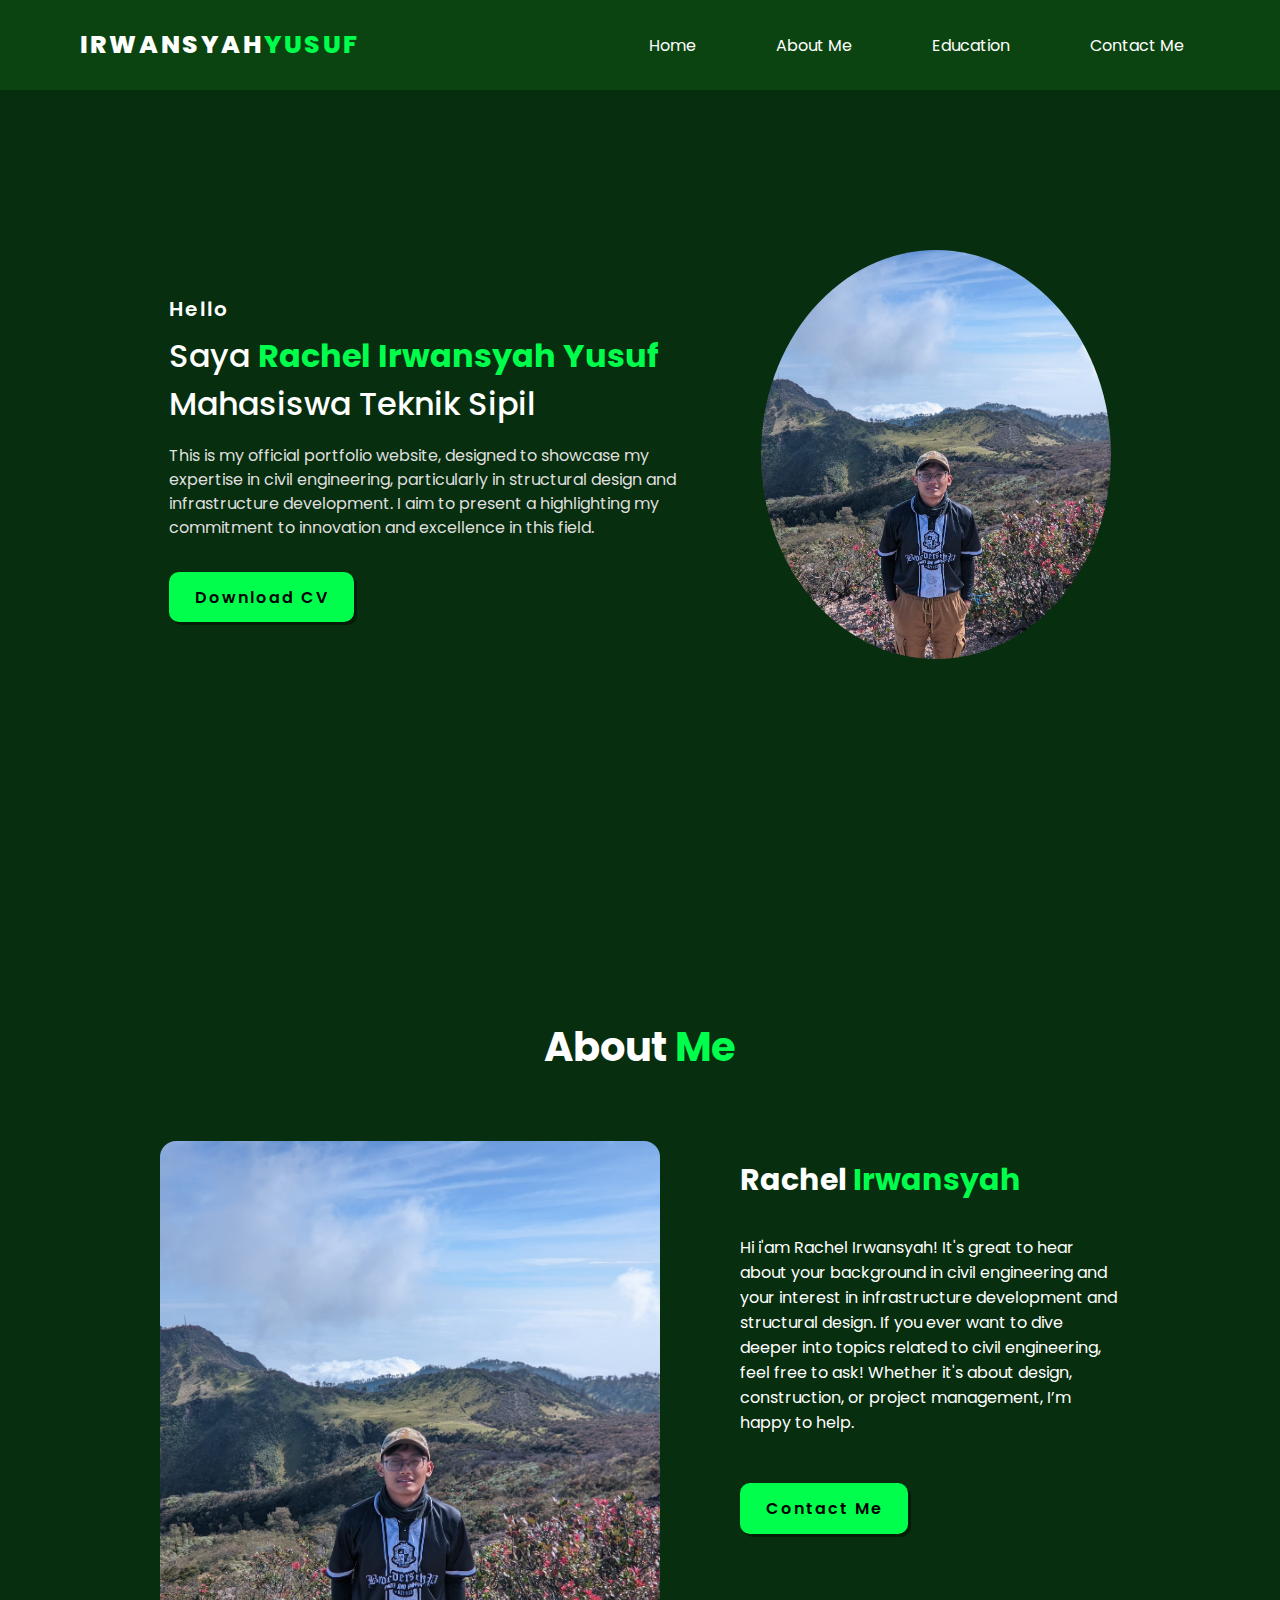
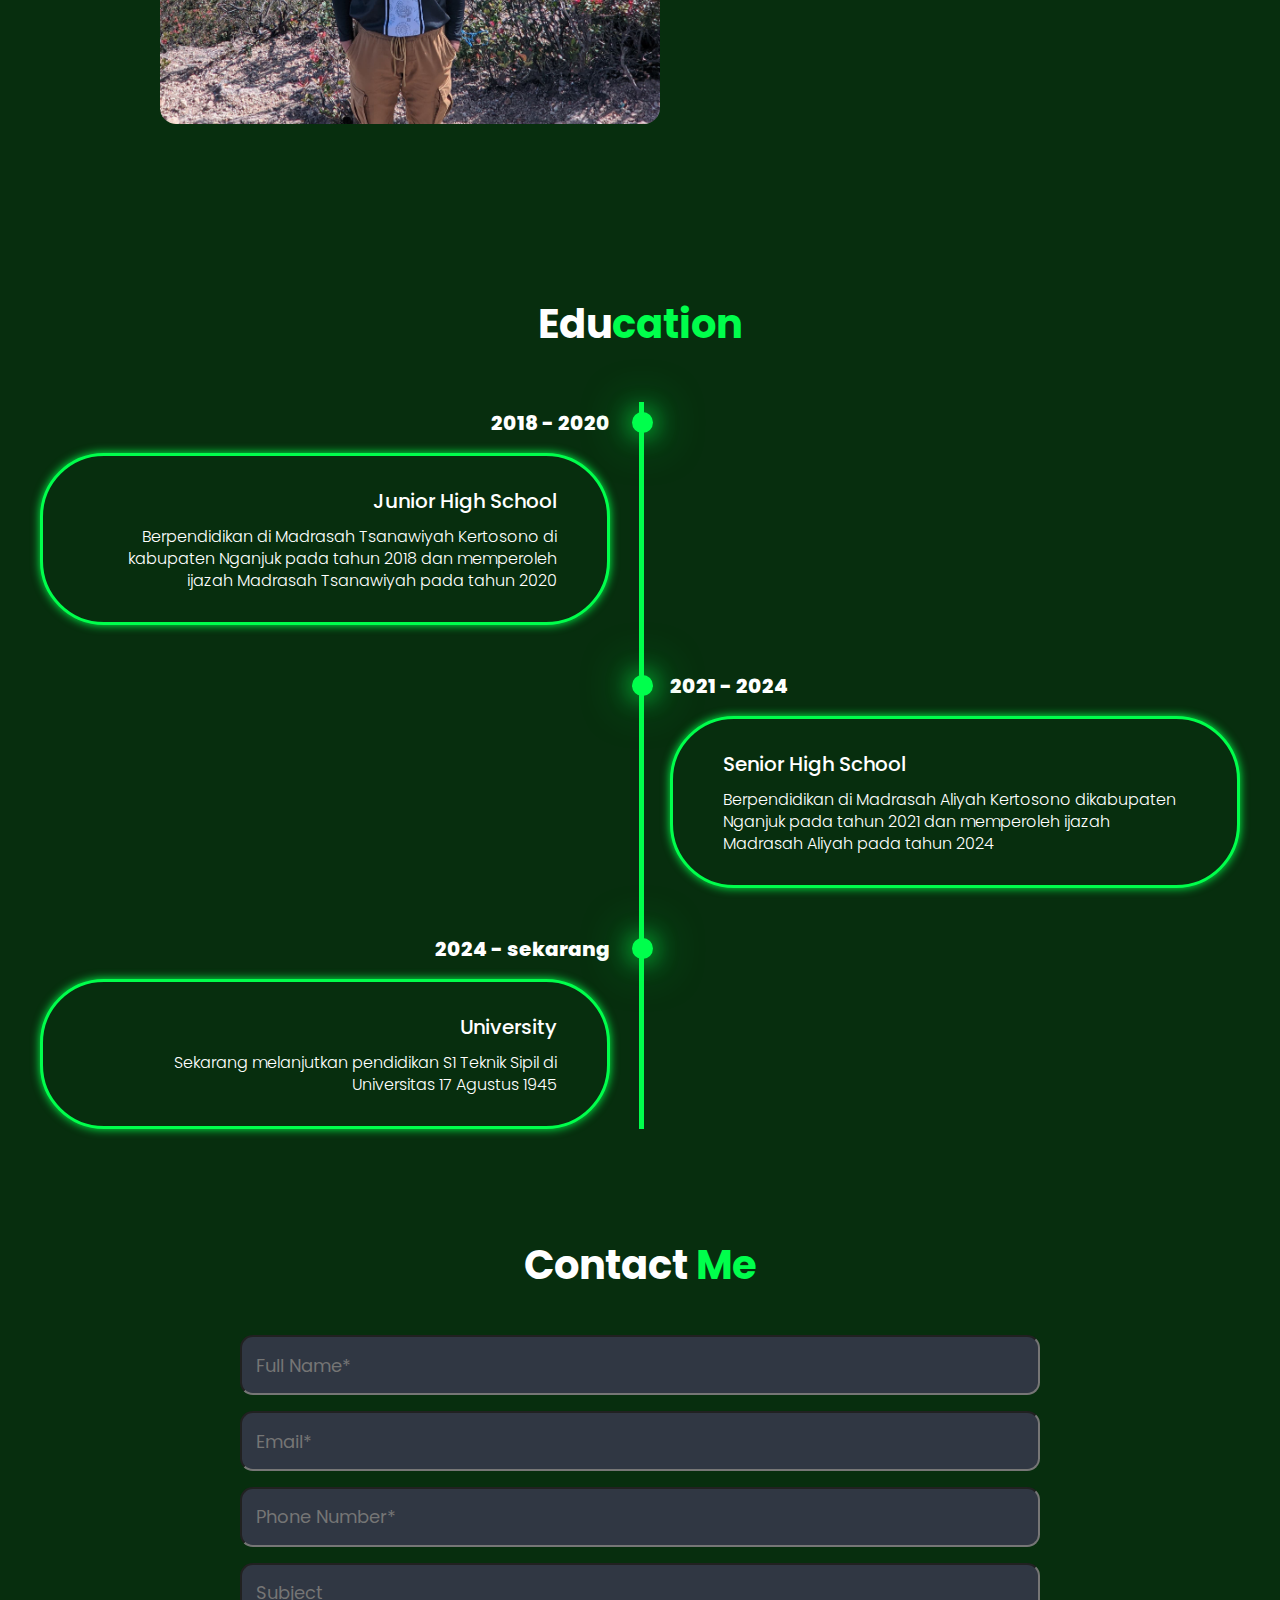
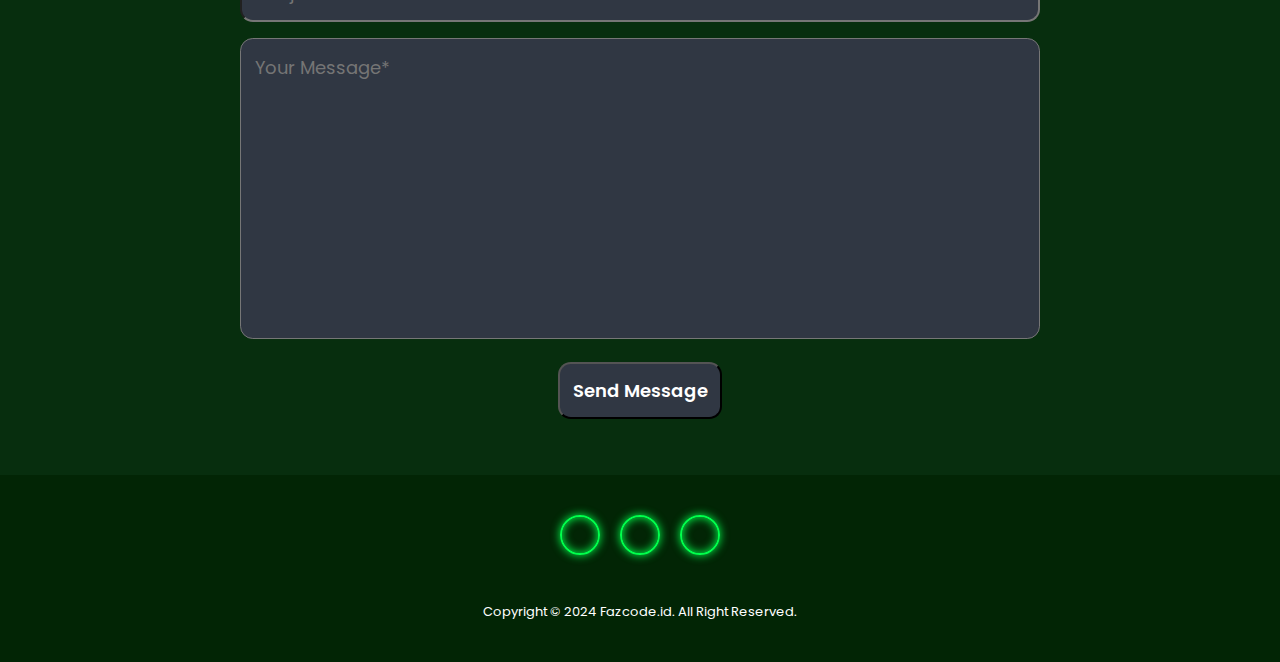
<file: index.html>
<!DOCTYPE html>
<html lang="en">
<head>
    <meta charset="UTF-8">
    <meta name="viewport" content="width=device-width, initial-scale=1.0">
    <title>Rachel Irwansyah</title>
    <link rel="stylesheet" href="style.css">
    <link rel="stylesheet" href="https://cdnjs.cloudflare.com/ajax/libs/font-awesome/6.5.2/css/all.min.css" integrity="sha512-SnH5WK+bZxgPHs44uWIX+LLJAJ9/2PkPKZ5QiAj6Ta86w+fsb2TkcmfRyVX3pBnMFcV7oQPJkl9QevSCWr3W6A==" crossorigin="anonymous" referrerpolicy="no-referrer" />
</head>
<body>
    <header>
        <nav>
            <a href="#">
                <h1>
                    Irwansyah<span>Yusuf</span>
                </h1>

            </a>
            <ul>
                <li><a href="#one">Home</a></li>
                <li><a href="#two">About Me</a></li>
                <li><a href="#three">Education</a></li>
                <li><a href="#four">Contact Me</a></li>
            </ul>
            <bottom id="btn">
                <i class="fa-solid fa-bars"></i>
            </bottom>
        </nav>
    </header>
    <section id="one">
        <div class="s-container" >
            <div class="content">
                <p class="subtitle">
                    Hello
                </p>
                <h1 class="tittle">
                    Saya <span>Rachel Irwansyah Yusuf<br></span>Mahasiswa Teknik Sipil
                </h1>
                <p class="description">
                    This is my official portfolio website, designed to showcase my expertise in civil engineering, particularly in structural design and infrastructure development. I aim to present a highlighting my commitment to innovation and excellence in this field.
                </p>
                <div class="buttons">
                    <button><a href="cv ael.pdf" download>Download CV</a></button>
                </div>
            </div>
            <div class="image">
                <img src="chel.jpeg" alt="image1">
            </div>
        </div>
    </section>
    <section id="two">
        <h2>About <span>Me</span></h2>
        <div class="div-about">
            <img src="chel.jpeg " alt="image2" >
            <div class="div-abouts">
                <h3>Rachel <span>Irwansyah</span> </h3>
                <p>Hi i'am Rachel Irwansyah! It's great to hear about your background in civil engineering and your interest in infrastructure development and structural design. If you ever want to dive deeper into topics related to civil engineering, feel free to ask! Whether it's about design, construction, or project management, I’m happy to help.</p>
                <div class="div-btn">
                    <button><a href="mailto:rachelirwansyah25@gmail.com">Contact Me</a></button>
                </div>
            </div>
        </div>
    </section>
    <section id="three" class="education">
        <h2 class="heading">Edu<span>cation</span> </h2>
        <div class="timeline-items">
            <div class="timeline-item">
                <div class="timeline-dot"> </div>
                    <div class="timeline-date">2018 - 2020</div>
                    <div class="timeline-content">
                        <h3>Junior High School</h3>
                        <p>Berpendidikan di Madrasah Tsanawiyah Kertosono di kabupaten Nganjuk pada tahun 2018 dan memperoleh ijazah Madrasah Tsanawiyah pada tahun 2020</p>

                    </div>
               
            </div>
            <div class="timeline-item">
                <div class="timeline-dot"></div>
                    <div class="timeline-date">2021 - 2024</div>
                    <div class="timeline-content">
                        <h3>Senior High School</h3>
                        <p>Berpendidikan di Madrasah Aliyah Kertosono dikabupaten Nganjuk pada tahun 2021 dan memperoleh ijazah Madrasah Aliyah pada tahun 2024</p>
                    </div>
            </div>
            <div class="timeline-item">
                <div class="timeline-dot"></div>
                    <div class="timeline-date">2024 - sekarang</div>
                    <div class="timeline-content">
                        <h3>University</h3>
                        <p>Sekarang melanjutkan pendidikan S1 Teknik Sipil di Universitas 17 Agustus 1945</p>
                    </div>
            </div>
        </div>
    </section>
    <section class="contact-form" id="four" >
        <h2 class="contact-me">Contact <span>Me</span></h2>
        <form id="form" action="https://formspree.io/f/mrbgqybg" method="POST">
            <div class="input-box">
                <input type="text" name="name" placeholder="Full Name*" required>
                <input type="email" name="email" placeholder="Email*" required>
            </div>
            <div class="input-box">
                <input type="number" name="phone" placeholder="Phone Number*" required>
                <input type="text" name="subject" placeholder="Subject" > 
            </div>
            <textarea name="msg"  cols="30" rows="10" placeholder="Your Message*" required></textarea>
            <input type="submit" value="Send Message" class="btn-1">
        </form>
        <div class="loader ease-linear mt-5 rounded-full border-4 border-t-4 border-gray-200 h-6 w-6 mx-auto"></div>
    </section>
    <footer class="footer">
        <div class="social">
            <a href="https://www.instagram.com/irwan_rachel/"><i class="fa-brands fa-instagram"></i></a>
            <a href="https://api.whatsapp.com/send?phone=082128574759"><i class="fa-brands fa-whatsapp"></i></a>
            <a href="https://www.threads.net/@irwan_rachel"><i class="fa-brands fa-threads"></i></a>
        </div>
        <p class="copyright">Copyright &copy; 2024 Fazcode.id. All Right Reserved.</p>
    </footer>
</body>
<script src="script.js"></script>
</html>
</file>
<file: style.css>
@import url('https://fonts.googleapis.com/css2?family=Boogaloo&family=Corben:wght@400;700&family=Poppins:ital,wght@0,100;0,200;0,300;0,400;0,500;0,600;0,700;0,800;0,900;1,100;1,200;1,300;1,400;1,500;1,600;1,700;1,800;1,900&family=Ramabhadra&display=swap');

:root {
    --bg : #072e0e;
    --blue: #00ff4c;
}

*{
    padding: 0;
    margin: 0;
    box-sizing: border-box;
    font-family: "Poppins", sans-serif;
}

body{
    background:var(--bg);
    color: white;
}
html{
    scroll-behavior: smooth;
}

header nav{
    background: #0b4410;
    position: fixed;
    height: 10vh;
    width: 100%;
    margin: 0 auto;
    display: flex;
    justify-content: space-between;
    align-items: center;
    z-index: 2;
}

header h1{
    font-size: 25px;
    color: white;
    font-weight: 800;
    text-transform: uppercase;
    letter-spacing: 3px;
    margin-left: 5rem;
    transition: 0.3s ease;
}
header h1:hover{
    cursor: pointer;
    color: white;
    text-shadow: 0 0 25px var(--blue),
                 0 0 25px var(--blue);
                 transform: scale(1.1);
}
span{
    color: var(--blue);
}


header ul{
    display: flex;
    gap: 3rem;
    list-style: none;   
    margin-right: 5rem; 
}
header a{
    text-decoration: none;
}
header ul li{
    transition: .4s ease-in;
    border-radius: .8rem;
}
header ul li:hover{
    background-color: var(--blue);
}
header ul li a{
    display: block;
    color: white;
    text-decoration: none;
    border-radius: .2rem;
    padding: .5rem 1rem;
    transition: .4s ease-in;
}


header ul li a:hover{
    color: rgb(9, 53, 26);
}

#btn{
    all: unset;
    cursor: pointer;
    transition: .5s ease-out;
    display: none;
}

#btn:hover{
    transform: rotate(180deg);
    color: var(--blue);
}
.s-container{
    padding-top: 1rem;
    min-height: 100vh;
    width: 100%;
    margin: auto;
    display: flex;
    justify-content: center;
    align-items: center;
    gap: 5rem;

}

.image img{
    width: 350px;
    border-radius: 50%;
}

.content{
    display: flex;
    flex-direction: column;
    justify-content: center;
    max-width: 40%;

}

.subtitle{
    letter-spacing: 2px;
    font-weight: 600;
    margin-bottom:.5rem;
    font-size: 20px;
}

.tittle{
    font-size: 2rem;
    font-weight: 500;
    line-height: 3rem;
    margin-bottom: 1rem;
}

.tittle span{
    font-weight: 700;
    color: var(--blue);
}

.description{
    line-height: 1.5rem;
    margin-bottom: 2rem;
    color: #dfdfdf;
}

.buttons{
    display: flex;
}

.buttons button{
    background-color: var(--blue);
    font-size: 1rem;
    font-weight: 600;
    letter-spacing: 2px;
    color: black;
    padding: .8rem 1.6rem;
    outline: none;
    border: none;
    border-radius: 10px;
    transition: .3s ease-out;
    cursor: pointer;
    box-shadow: 3px 3px 0 rgba(0,0,0,0.4);
    
}

.buttons button:hover{
    transform: scale(1.1);
}

.buttons a{
    text-decoration: none;
    color: black;
}

.buttons button:hover{
    background-color: var(--blue);
}

/* two */
#two{
    background: var(--bg);
    margin-bottom: 5rem;
}
#two h2{
    padding-top: 13vh;
    text-align: center;
    font-size: 2.5rem;
    margin-bottom: 4rem;
}
.div-about{
    display: flex;
    justify-content: center;
    align-items: center;
    gap: 5rem;
    margin: 0 10rem;

}
.div-about img{
    border-radius: 1rem;
    width: 500px;
}
.div-abouts{
    margin-top: 1rem;
    align-self: flex-start;
}
.div-abouts h3{
    margin-bottom: 2rem;
    font-size: 30px;
}
.div-btn{
    display: flex;
    margin-top: 3rem;
}

.div-btn button{
    background-color: var(--blue);
    font-size: 1rem;
    font-weight: 600;
    letter-spacing: 2px;
    color: black;
    padding: .8rem 1.6rem;
    outline: none;
    border: none;
    border-radius: 10px;
    transition: .3s ease-out;
    cursor: pointer;
    box-shadow: 3px 3px 0 rgba(0,0,0,0.4);
    
}

.div-btn button:hover{
    transform: scale(1.1);
}

.div-btn a{
    text-decoration: none;
    color: black;
}

.div-btn button:hover{
    background-color: var(--blue);
}
/* three */
#three{
    background: var(--bg);
}
.heading{
    font-size: 2.5rem;
    text-align: center;
    margin: 5rem 0;
}
.education{
    padding: 10px 15px;
    background-color: var(--blue);
}
.education h2{
    margin-bottom: 3rem;
}
.timeline-items{
    max-width: 1200px;
    margin: auto;
    display: flex;
    flex-wrap: wrap;
    position: relative;
}
.timeline-items::before{
    content: "";
    position: absolute;
    width: 5px;
    height: 100%;
    background-color: var(--blue);
    left: calc(50% - 1px);
}
.timeline-item{
    margin-bottom: 40px;
    width: 100%;
    position: relative;
}
.timeline-item:last-child{
    margin-bottom: 0;
}
.timeline-item:nth-child(odd){
    padding-right: calc(50% + 30px);
    text-align: right;
}
.timeline-item:nth-child(even){
    padding-left: calc(50% + 30px);
}
.timeline-dot{
    width: 21px;
    height: 21px;
    background-color: var(--blue);
    box-shadow: 0 0 25px var(--blue),
                0 0 50px var(--blue);
    position: absolute;
    left: calc(50% - 8px);
    border-radius: 50%;
    top: 10px;

}
.timeline-date{
    font-size: 20px;
    font-weight: 800;
    color: white;
    margin: 6px 0 15px;
}
.timeline-content{
    background-color: var(--bg);
    border: 3px solid var(--blue);
    padding: 30px 50px;
    border-radius: 4rem;
    box-shadow: 0 0 10px var(--blue);
    cursor: pointer;
    transition: .3s ease-in-out;
}
.timeline-content:hover{
    transform: scale(1.05);
    box-shadow: 0 0 25px var(--blue);

}
.timeline-content h3{
    font-size: 20px;
    color: white;
    margin: 0 0 10px;
    font-weight: 500;

}
.timeline-content p {
    color: white;
    font-size: 16px;
    font-weight: 300;
    line-height: 22px;
}

::-webkit-scrollbar{
    width: 15px;
}
::-webkit-slider-thumb{
    background-color: var(--blue);
}
::-webkit-scrollbar-track{
    background-color: var(--bg);
    width: 50px;
}

/* four */
.contact-form{
    padding-top: 1rem;
}
.contact-form h2{
    text-align: center;
    margin-bottom: 2rem;
    margin-top: 5rem;
    font-size: 2.5rem;
}
.contact-form form{
    max-width: 50rem;
    margin: 1rem auto;
    text-align: center;
    margin-bottom: 3em;
}
.contact-form form .input-box{
    display: flex;
    justify-content: center;
    flex-wrap: wrap;

}
.contact-form form .input-box input,
.contact-form form textarea{
    width: 100%;
    padding: .8em;
    font-size: 18px;
    color: white;
    background: #303743;
    border-radius: .8rem;
    margin: 0.5rem 0;
    resize: none;
}
.btn-1{
    padding:.8rem ;
    font-size: 18px;
    font-weight: 600;
    color: white;
    background-color: #303743;
    border-radius: .8rem;
    margin: 0.5rem 0;
    resize: none;
    cursor: pointer;
    transition: background-color .5s ease;
}
.btn-1:hover{
    background-color: rgb(241,241,241);
    color: black;
    border: 2px solid black;
}

.footer{
    position: relative;
    bottom: 0;
    width: 100%;
    padding: 40px;
    background-color: #022505;
}

.footer .social{
    text-align: center;
    padding-bottom: 25px;
    color: white;

}
.footer .social a{
    font-size: 24px;
    color: white;
    border: 2px solid var(--blue);
    width: 40px;
    height: 40px;
    line-height: 38px;
    display: inline-block;
    text-align: center;
    border-radius: 50%;
    margin: 0 8px;
    box-shadow: inset 0 0 10px var(--blue), 0 0 10px var(--blue);
    transition: 0.3s ease;
}
.footer .social a:hover{
    transform: scale(1.2)translateY(-10px);
    color: var(--blue);
    border: 2px solid var(--blue);
}

.footer .copyright{
    margin-top: 15px;
    text-align: center;
    font-size: 13px;
    color: white;
}
/* responsif */

@media only screen and (max-width: 1024px){
    header ul{
        gap: 1rem;
    }
    .div-about img{
        width: 400px;
        align-self:flex-start;
    }
    .div-about {
        margin: 0 6rem;
    }
    .div-abouts h3{
        font-size: 25px;
    }

    .image img{
        width: 300px;
    }
    .s-container {
        gap: 3rem;
    }
    .tittle{
        font-size: 1.5rem;
        font-weight: 800;
    }
    .tittle span{
        font-weight: 900;
        color: var(--blue);
    }
}

@media only screen and (max-width: 850px) {
    #btn{
        display: block;
        margin-right: 4rem;
    }
    header nav{
        height: 12vh;
    }
    header h1{
        font-size: 25px;
    }

    header ul{
        position: absolute;
        right: 0;
        top: 12vh;
        width: 250px;
        height: 250px;
        border-top-left-radius: 1rem;
        border-bottom-right-radius: 1rem;
        background: #00000066;
        backdrop-filter: blur(5px);
        flex-direction: column;
        justify-content: center;
        align-items: center;
        display: none;
    }
    header ul.show{
        display: block;
    }
    header ul li:nth-child(1){
        margin-top: 1rem;
    }
    header ul li{
        margin-bottom: 1rem;

    }
    .s-container{
        padding-top: 15vh;
        flex-direction: column;
        gap: 2rem;
        padding-bottom: 2rem;
    }
    .content{
        max-width: 80%;
        text-align: center;

    }
    .buttons{
        margin: auto;

    }
    #two h2{
        margin-bottom: 1rem;
    }
    .div-about{
        display: block;
        text-align: center;
    }
    .div-about img{
        width: 250px;
    }
    .div-abouts h3{
        margin-bottom: 1rem;
    }
    .div-btn {
        margin-top: 1.5rem;
        display: flex;
        justify-content: center;
        align-items: center;
    }


    .contact-form form .input-box input,
    .contact-form form textarea{
    width: 80%;
    padding: .5em;
    }
}

@media only screen and (max-width:550px) {
    header h1{
        font-size: 20px;
        margin-left: 2rem;
    }
    #btn{
        margin-right: 2rem;
    }
    .content{
        width: 100%;
    }
    img{
        width: 300px;
    }
    header ul{
        width: 80%;
        left: 50%;
        transform: translateX(-50%);
    }
    header ul li {
        text-align: center;
    }
    header ul li a{
        width: 100%;
    }
    .tittle{
        font-size: 1.2rem;
    }
    .image img{
        width: 250px;
    }
    #two h2{
        font-size: 2rem;
    }
    .div-about{
        margin: 0 3rem;
    }
    .div-abouts h3{
        font-size: 1.3rem;
    }
    .timeline-items::before{
        left: 0;
    }
    .timeline-item:last-child{
        margin-bottom: 20px;
        text-align: left;
    }
    .timeline-item:nth-child(odd){
        padding-right: 0px;
        text-align: left;
    }
    .timeline-item:nth-child(even){
        padding-left: 0px;
        text-align: left;
    }
    .timeline-dot{
        left: -9px;
    
    }
    .timeline-date{
        margin: 6px 20px 15px;
    }
    .timeline-content{
        margin-left: 20px;
    }
    .footer {
        padding: 20px;
    }
}
@media only screen and (max-width:380px){
    header nav{
        height: 10vh;
    }
    header ul{
        top: 10vh;
    }
    header h1{
        font-size: 15px;
    }
    .s-container{
        padding-top: 12vh;
    }
    .buttons button, .buttons a{
        padding: .6rem 1rem;
    }
    img{
        width: 250px;
    }
    .tittle{
        font-size: 18px;
    }
    #three{
        margin-top: 8rem;
    }
    #four h2{
        font-size: 2rem;
    }
}
@media only screen and (max-width:370px){
    .subtitle{
        font-size: 15px;
    }
    .tittle{
        font-size: 15px;
    }
    .image img{
        width: 230px;
    }
    .div-about  img{
        width: 200px;
    }
    @media only screen and (max-width: 310px){
        .tittle{
            font-size: 13px;
        }
    }
}
</file>
